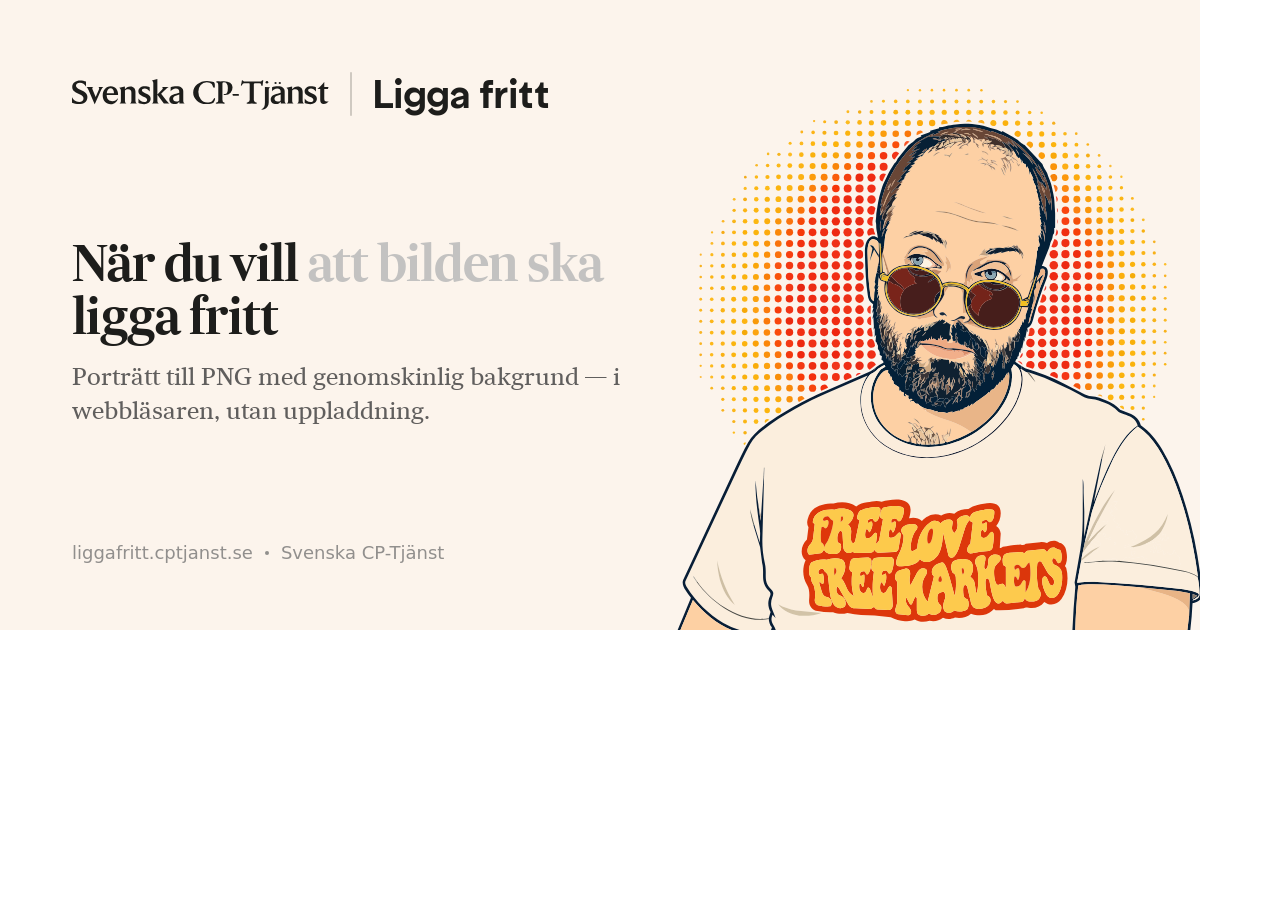
<file: brand/tools/og-template.html>
<!DOCTYPE html>
<html lang="sv">
<head>
<meta charset="UTF-8">
<title>OG-bild — Svenska CP-Tjänst | Ligga fritt</title>
<!-- Regenerate with: node brand/tools/build-og.mjs -->
<link rel="stylesheet" href="../../styles/brand.css">
<style>
  html, body { margin: 0; }
  body { background: #fff; }
  .og { width: 1200px; height: 630px; box-sizing: border-box; padding: 64px 72px;
        display: flex; flex-direction: column; justify-content: space-between;
        background: var(--color-background-secondary); color: var(--color-text-primary);
        position: relative; overflow: hidden; }
  /* Anchored into the corner and slightly oversized, so the arms and torso run
     off the card's own edges. Floating it with clear space below made the
     bottom crop read as a mistake rather than as a bleed. The artwork carries
     ~2% transparent margin at the right, so it is pulled past the edge by that
     much to make the figure itself touch. */
  .og__mark { position: absolute; right: -14px; bottom: -8px; width: 560px; height: auto; }
  .og__top { display: flex; align-items: center; gap: 20px; position: relative; }
  .og__wordmark { --logoColor: currentColor; height: 34px; width: auto; fill: currentColor; }
  .og__rule { width: 2px; height: 44px; border-radius: 999px; background: currentColor; opacity: 0.2; }
  .og__product { font-family: var(--font-display); font-weight: 700; font-size: 40px; letter-spacing: -0.02em; }
  .og__body { position: relative; max-width: 620px; }
  /* Grey through the middle clause only; the words either side stay in ink.
     The break is explicit and each line is nowrap, so "att bilden ska" cannot
     be split across lines however the type is sized. */
  /* 50px: measured, the largest step that keeps line one clear of the figure.
     52 fits by two pixels, which is not clearance. */
  .og__headline { font-family: var(--font-head); font-weight: 600; font-size: 50px; line-height: 1.06;
                  letter-spacing: -0.02em; margin: 0 0 18px; }
  .og__line { display: block; width: max-content; max-width: none; white-space: nowrap; }
  .og__muted { color: #C3C2C1; }
  .og__sub { font-family: var(--font-body); font-size: 24px; line-height: 1.4;
             color: var(--color-text-secondary); margin: 0; }
  .og__foot { position: relative; display: flex; align-items: center; gap: 12px;
              font-size: 18px; color: var(--color-text-muted); }
  .og__dot { width: 4px; height: 4px; border-radius: 999px; background: currentColor; }
</style>
</head>
<body>
  <div class="og">
    <img class="og__mark" src="../liggafritt-source.svg" alt="">
    <div class="og__top">
      <svg class="og__wordmark" viewBox="0 0 242.4 32" fill="none"><g fill="var(--logoColor, #000)"><path d="M0 24.2856L0 19.0166H0.0302812C1.05984 21.0758 3.42178 23.468 6.783 23.468C9.26606 23.468 10.8102 22.1053 10.8102 20.1673C10.8102 18.4413 9.29612 17.3815 7.05553 16.2913L5.05697 15.3526C2.63447 14.1716 0.211969 12.809 0.211969 9.50834C0.211969 5.48093 3.72459 3.36124 7.69143 3.36124C9.53859 3.36124 11.8097 3.84574 13.1721 4.33024V9.02384H13.1421C11.9308 6.90415 10.0532 5.39009 7.4189 5.39009C5.42034 5.39009 3.72459 6.38937 3.72459 8.26681C3.72459 9.81115 5.23865 10.7499 7.2675 11.7189L9.26606 12.6879C11.9912 13.99 14.5047 15.5343 14.5047 18.7441C14.5047 23.3166 10.9315 25.4968 6.57103 25.4968C4.20909 25.4968 1.75631 24.982 0 24.2856Z"/><path d="M13.6567 9.32683V9.29655H20.1975V9.32683C19.1982 9.72049 18.7743 10.3564 19.4405 11.9613L22.2867 18.8957L25.2544 11.9007C25.9509 10.3564 25.4965 9.72049 24.6486 9.32683V9.29655L29.4635 9.29655V9.32683C28.8577 9.69021 28.1007 10.5986 27.3741 12.2641L21.4087 25.6179H21.3179L15.5645 12.2641C15.0194 10.9923 14.4441 9.78105 13.6567 9.32683Z"/><path d="M39.5469 15.2618C39.3955 12.3245 38.2446 10.659 36.2766 10.659C34.49 10.659 33.0363 12.2942 32.7032 15.2618L39.5469 15.2618ZM28.8879 17.4723C28.8879 12.597 31.9766 8.81185 36.4582 8.81185C40.9397 8.81185 43.6955 12.5667 43.3624 17.0483H32.6123C32.7639 21.3483 35.2165 22.8018 37.942 22.8018C40.3342 22.8018 41.8483 21.8025 43.1807 20.0765L43.2715 20.137C42.4236 23.1954 40.1221 25.5574 36.5188 25.5574C32.0372 25.5574 28.8879 22.4081 28.8879 17.4723Z"/><path d="M55.8984 22.2569V14.7774C55.8984 12.7788 55.1414 11.4465 52.8097 11.4465C51.5076 11.4465 50.4781 11.9612 49.8422 12.5971V22.2569C49.8422 23.892 50.6598 24.6794 51.326 24.9822V25.0125H44.543V24.9822C45.2697 24.6794 46.0267 23.892 46.0267 22.2569V12.9908C46.0267 11.3556 45.2697 10.5683 44.543 10.2655V10.2352L49.7818 8.90284V11.6281C50.8415 10.1141 52.7189 8.90284 54.9597 8.90284C58.109 8.90284 59.7139 11.1739 59.7139 13.869V22.2569C59.7139 23.8618 60.5012 24.6491 61.1976 24.9822V25.0125L54.4149 25.0125V24.9822C55.1414 24.6491 55.8984 23.8618 55.8984 22.2569Z"/><path d="M62.5598 24.5581V20.2279H62.5901C63.8619 22.287 65.588 23.6194 67.9499 23.6194C69.8273 23.6194 70.7358 22.6807 70.7358 21.53C70.7358 20.1068 69.5849 19.4708 67.8893 18.7441L66.6781 18.2596C63.8012 17.0483 62.469 15.9582 62.469 13.5054C62.469 10.6893 64.8612 8.75129 68.4041 8.75129C70.0696 8.75129 72.0377 9.23601 73.1278 9.62945V13.566H73.0977C71.7351 11.5979 70.1905 10.7198 68.4041 10.7198C66.9807 10.7198 65.7997 11.386 65.7997 12.5364C65.7997 13.566 66.8901 14.293 68.4947 14.9892L69.5849 15.4737C72.6738 16.8364 74.0364 17.8659 74.0364 20.561C74.0364 23.8616 71.0384 25.5574 67.8893 25.5574C65.9814 25.5574 64.0434 25.1032 62.5598 24.5581Z"/><path d="M80.35 16.7457V22.2569C80.35 23.892 81.1676 24.6794 81.8338 24.9822V25.0125H75.0508V24.9822C75.7775 24.6794 76.5346 23.892 76.5346 22.2569V6.02612C76.5346 4.39094 75.7775 3.60362 75.0508 3.30081V3.27053L80.35 1.93816V16.4126L84.6197 11.9007C85.7401 10.75 85.8006 9.90212 84.6197 9.32678V9.29649H91.009V9.32678C90.1006 9.84156 88.6773 10.962 86.7696 12.8697L83.8929 15.7161L88.8287 22.1055C89.9797 23.559 91.1301 24.7096 91.8872 24.9822V25.0125L86.4365 25.0125L80.35 16.7457Z"/><path d="M98.155 23.1349C99.2754 23.1349 100.275 22.7715 100.971 22.0145V16.5639L98.3668 17.412C96.0957 18.1385 95.1269 18.8955 95.1269 20.561C95.1269 22.0448 96.3079 23.1349 98.155 23.1349ZM101.062 22.9532C100.275 24.3764 98.6698 25.4363 96.5196 25.4363C93.8854 25.4363 91.584 23.9222 91.584 21.1363C91.584 17.6843 94.5515 16.5639 97.943 15.6859L100.971 14.8681V14.0505C100.971 11.9914 100.123 10.8107 97.7311 10.8107C95.46 10.8107 93.7642 12.2034 92.9164 13.324H92.8558V9.69004C94.2185 9.23604 96.5501 8.78182 98.2156 8.78182C102.727 8.78182 104.726 10.7198 104.726 13.6268V22.2567C104.726 23.8919 105.544 24.6792 106.21 24.9821V25.0123H101.062V22.9532Z"/><g transform="translate(112.6000 25.0000) scale(0.0320242 -0.0320242)"><path d="M663 621Q666 615 669.0 608.5Q672 602 674.0 594.5Q676 587 677.5 582.0Q679 577 679.5 567.5Q680 558 681.0 554.0Q682 550 682.0 538.5Q682 527 682.0 524.5Q682 522 682.0 508.5Q682 495 682 493Q682 466 664 467Q634 469 625 505Q599 570 591 577Q541 627 444 627Q337 627 267.0 542.5Q197 458 197 347Q197 220 268.5 124.5Q340 29 456 29Q502 29 535.0 37.0Q568 45 590.5 63.5Q613 82 624.5 97.5Q636 113 652 141Q663 161 677 161Q689 161 689 140Q689 117 673.5 80.5Q658 44 642 26Q639 21 588 2Q573 -4 519.5 -10.0Q466 -16 415 -16Q264 -16 154.5 84.5Q45 185 45 323Q45 467 165.0 565.5Q285 664 449 664Q506 664 613 640Q642 634 650 633Q657 633 663 621Z"/></g><g transform="translate(134.5731 25.0000) scale(0.0320242 -0.0320242)"><path d="M379 456Q379 542 348.0 583.5Q317 625 263 625Q219 625 219 586V113Q219 41 265 29Q278 26 283.5 22.0Q289 18 289 9Q289 -5 261 -5Q234 -5 210.5 -1.5Q187 2 171 2Q148 2 112.0 -1.5Q76 -5 51 -5Q23 -5 23 9Q23 18 28.5 22.0Q34 26 47 29Q74 36 85.5 52.0Q97 68 97 102V520Q97 566 88.5 588.5Q80 611 55 617Q31 623 31 639Q31 653 61 653Q89 653 113.5 652.5Q138 652 156 652Q177 652 214.5 655.0Q252 658 264 658Q375 658 445.5 610.0Q516 562 516 480Q516 380 458.5 314.5Q401 249 295 249Q275 249 263.0 255.5Q251 262 251 271Q251 284 263 284L274 282Q284 279 295 279Q379 279 379 456Z"/></g><rect x="151.338" y="16.0" width="5.7" height="1.6" rx="0.2"/><g transform="translate(158.1381 25.0000) scale(0.0320242 -0.0320242)"><path d="M406 104Q406 46 473 29Q486 26 491.5 22.0Q497 18 497 9Q497 -5 469 -5Q444 -5 407.0 -2.5Q370 0 350 0Q327 0 286.5 -2.5Q246 -5 221 -5Q193 -5 193 9Q193 18 198.5 22.0Q204 26 217 29Q284 46 284 104V553Q284 597 272 597H128Q83 597 71 564Q65 548 55.0 536.5Q45 525 37 525Q26 525 26 541Q26 549 30 563Q47 615 51 658Q52 668 56.0 675.0Q60 682 63.5 684.5Q67 687 69 687Q78 687 97.0 666.0Q116 645 135 645H578Q610 645 628 659Q631 662 637.5 667.5Q644 673 647.5 675.5Q651 678 655.5 681.5Q660 685 664.0 686.5Q668 688 672.0 688.0Q676 688 679.5 683.5Q683 679 683 671Q683 670 680.0 654.0Q677 638 673.0 609.0Q669 580 667 550Q665 515 645 515Q624 515 619 558Q617 574 614.5 580.5Q612 587 601.5 592.0Q591 597 569 597H445Q418 597 412.0 590.0Q406 583 406 554Z"/></g><path d="M181.577 9.35V24.05C181.577 27.55 180.727 29.38 178.277 30.65V30.72C179.477 30.75 180.677 30.55 181.577 30.05C183.477 29.00 185.177 27.15 185.177 23.95V12.15C185.177 10.85 185.877 10.05 186.577 9.75V9.72L181.577 9.35Z"/><circle cx="183.477" cy="4.95" r="1.25"/><g transform="translate(95.4429 0)"><path d="M98.155 23.1349C99.2754 23.1349 100.275 22.7715 100.971 22.0145V16.5639L98.3668 17.412C96.0957 18.1385 95.1269 18.8955 95.1269 20.561C95.1269 22.0448 96.3079 23.1349 98.155 23.1349ZM101.062 22.9532C100.275 24.3764 98.6698 25.4363 96.5196 25.4363C93.8854 25.4363 91.584 23.9222 91.584 21.1363C91.584 17.6843 94.5515 16.5639 97.943 15.6859L100.971 14.8681V14.0505C100.971 11.9914 100.123 10.8107 97.7311 10.8107C95.46 10.8107 93.7642 12.2034 92.9164 13.324H92.8558V9.69004C94.2185 9.23604 96.5501 8.78182 98.2156 8.78182C102.727 8.78182 104.726 10.7198 104.726 13.6268V22.2567C104.726 23.8919 105.544 24.6792 106.21 24.9821V25.0123H101.062V22.9532Z"/></g><circle cx="191.577" cy="5.65" r="1.05"/><circle cx="195.577" cy="5.65" r="1.05"/><g transform="translate(157.3839 0)"><path d="M55.8984 22.2569V14.7774C55.8984 12.7788 55.1414 11.4465 52.8097 11.4465C51.5076 11.4465 50.4781 11.9612 49.8422 12.5971V22.2569C49.8422 23.892 50.6598 24.6794 51.326 24.9822V25.0125H44.543V24.9822C45.2697 24.6794 46.0267 23.892 46.0267 22.2569V12.9908C46.0267 11.3556 45.2697 10.5683 44.543 10.2655V10.2352L49.7818 8.90284V11.6281C50.8415 10.1141 52.7189 8.90284 54.9597 8.90284C58.109 8.90284 59.7139 11.1739 59.7139 13.869V22.2569C59.7139 23.8618 60.5012 24.6491 61.1976 24.9822V25.0125L54.4149 25.0125V24.9822C55.1414 24.6491 55.8984 23.8618 55.8984 22.2569Z"/></g><g transform="translate(156.4579 0)"><path d="M62.5598 24.5581V20.2279H62.5901C63.8619 22.287 65.588 23.6194 67.9499 23.6194C69.8273 23.6194 70.7358 22.6807 70.7358 21.53C70.7358 20.1068 69.5849 19.4708 67.8893 18.7441L66.6781 18.2596C63.8012 17.0483 62.469 15.9582 62.469 13.5054C62.469 10.6893 64.8612 8.75129 68.4041 8.75129C70.0696 8.75129 72.0377 9.23601 73.1278 9.62945V13.566H73.0977C71.7351 11.5979 70.1905 10.7198 68.4041 10.7198C66.9807 10.7198 65.7997 11.386 65.7997 12.5364C65.7997 13.566 66.8901 14.293 68.4947 14.9892L69.5849 15.4737C72.6738 16.8364 74.0364 17.8659 74.0364 20.561C74.0364 23.8616 71.0384 25.5574 67.8893 25.5574C65.9814 25.5574 64.0434 25.1032 62.5598 24.5581Z"/></g><g transform="translate(-8.6421 0)"><path d="M242.264 21.6209V11.295H239.569V11.2041C241.113 10.1745 244.232 7.26755 245.988 4.69365H246.079V9.29639H250.076L249.471 11.295L246.079 11.295V20.5004C246.079 22.4082 246.745 23.0744 248.472 23.0744C249.017 23.0744 249.774 22.9532 250.228 22.7715V22.8321C249.319 24.225 247.442 25.406 245.534 25.406C243.415 25.406 242.264 24.3157 242.264 21.6209Z"/></g></g></svg>
      <span class="og__rule"></span>
      <span class="og__product">Ligga fritt</span>
    </div>
    <div class="og__body">
      <h1 class="og__headline">
        <span class="og__line">N&auml;r du vill <span class="og__muted">att bilden ska</span></span>
        <span class="og__line">ligga fritt</span>
      </h1>
      <p class="og__sub">Porträtt till PNG med genomskinlig bakgrund &mdash; i webbläsaren, utan uppladdning.</p>
    </div>
    <div class="og__foot">
      <span>liggafritt.cptjanst.se</span>
      <span class="og__dot"></span>
      <span>Svenska CP-Tjänst</span>
    </div>
  </div>
</body>
</html>
</file>
<file: styles/brand.css>
/* =============================================================================
   Svenska CP-Tjänst — design system
   Implements designsystem/brand-book.md §2–§5 as plain CSS.

   Two layers, and app.css may only touch the second one:
     1. Raw ramps      --blue-400, --brown-200 …   constants, same in both themes
     2. Semantic roles --color-text-primary …      redefined per theme

   A rule that writes var(--gray-600) has hard-coded a light-mode assumption.
   It must write var(--color-text-secondary).                            (§2.1)
   ========================================================================== */

/* ── §3.2 Fonts — self-hosted woff2, content-hashed, swap ─────────────────── */

/* SvD Ester Blenda — display. The brand lockup, nothing else. */
@font-face { font-family: 'SvD Ester Blenda'; src: url('../fonts/SvDEsterBlenda-Regular_4d499fd4.woff2') format('woff2'); font-weight: 400; font-display: swap; }
@font-face { font-family: 'SvD Ester Blenda'; src: url('../fonts/SvDEsterBlenda-Medium_ce71f11f.woff2')  format('woff2'); font-weight: 500; font-display: swap; }
@font-face { font-family: 'SvD Ester Blenda'; src: url('../fonts/SvDEsterBlenda-Bold_2775ffc4.woff2')    format('woff2'); font-weight: 700; font-display: swap; }

/* Sueca Hd — every heading, and every large number. */
@font-face { font-family: 'Sueca Hd'; src: url('../fonts/sueca-web-hd-light_30d82c42.woff2')    format('woff2'); font-weight: 300; font-display: swap; }
@font-face { font-family: 'Sueca Hd'; src: url('../fonts/sueca-web-hd-semibold_c8feba36.woff2') format('woff2'); font-weight: 600; font-display: swap; }
@font-face { font-family: 'Sueca Hd'; src: url('../fonts/sueca-web-hd-bold_af5dba33.woff2')     format('woff2'); font-weight: 700; font-display: swap; }

/* Sueca Tx — long-form prose. §3.1 flags this as declared-but-unused in
   lrstats and says to decide rather than inherit the ambiguity. Decided: it is
   applied here, via .prose, to the instructional copy. */
@font-face { font-family: 'Sueca Tx'; src: url('../fonts/sueca-text-regular_593d3599.woff2')        format('woff2'); font-weight: 400; font-display: swap; }
@font-face { font-family: 'Sueca Tx'; src: url('../fonts/sueca-text-regular-italic_51117951.woff2') format('woff2'); font-weight: 400; font-style: italic; font-display: swap; }
@font-face { font-family: 'Sueca Tx'; src: url('../fonts/sueca-text-extrabold_ae7fcb27.woff2')      format('woff2'); font-weight: 800; font-display: swap; }

/* ── §2.3 Raw ramps — constants, identical in both themes ─────────────────── */

:root {
  --blue-100: #ECF3FA;  --blue-200: #42C0F0;  --blue-300: #0098DA;  --blue-400: #0D4C80;
  --blue-500: #144166;  --blue-600: #00355F;  --blue-700: #0B2337;  --blue-800: #031420;
  --gray-100: #F7F6F5;  --gray-200: #EBEBEB;  --gray-300: #D9D9D9;  --gray-400: #C3C2C1;
  --gray-500: #918F8D;  --gray-600: #605E5D;  --gray-700: #2E2E2E;  --gray-800: #1D1D1B;
  --brown-100: #FCF4EC; --brown-200: #F4EBE2; --brown-300: #EEDECE; --brown-400: #E4CCB3;
  --brown-500: #8F6D62; --brown-600: #5C403C; --brown-700: #2A1E22; --brown-800: #0C090A;
  --green-300: #52C18C; --green-400: #27B16F; --green-500: #1F8E59; --green-600: #176A43;
  --orange-300: #F57238; --orange-500: #F25538; --orange-600: #923C0D;
  --red-400: #EE747B;   --red-500: #EA515A;   --red-600: #BB4148;   --red-700: #8C3136;
  --yellow-400: #FFE400; --yellow-500: #CCB600; --yellow-600: #998900;
  --purple-300: #AE98E8; --purple-400: #7557D8; --purple-500: #6148B5;
  --indigo-300: #97A2E8; --indigo-400: #556CD8; --indigo-500: #465AB6;
  --pink-400: #E83183;  --pink-500: #B7236D;
  --cyan-400: #4B9ACC;

  /* §3.1 Families */
  --font-display: 'SvD Ester Blenda', Georgia, serif;
  --font-head: 'Sueca Hd', Georgia, serif;
  --font-body: 'Sueca Tx', Georgia, serif;
  --font-ui: 'Inter', system-ui, -apple-system, 'Segoe UI', 'Helvetica Neue', Arial, sans-serif;
  --font-mono: ui-monospace, SFMono-Regular, Menlo, monospace;

  /* §4.1 Radius */
  --radius-sm: 6px;
  --radius-md: 8px;
  --radius-lg: 10px;

  /* §4.3 Elevation — deliberately flat, and these are all of them */
  --shadow-card: 0 1px 2px rgba(0, 0, 0, 0.04);
  --shadow-tooltip: 0 4px 6px -1px rgba(0, 0, 0, 0.1), 0 2px 4px -2px rgba(0, 0, 0, 0.1);
  --shadow-popover: 0 10px 15px -3px rgba(0, 0, 0, 0.1), 0 4px 6px -4px rgba(0, 0, 0, 0.1);
}

/* ── §2.2 The three theme scopes ──────────────────────────────────────────────
   Three states, not two: explicit light, explicit dark, and follow-the-OS
   (the default, which stamps no attribute). Hence three blocks, in this order.
   Every token gets its only unconditional definition in bare :root — a colour
   first defined inside a media query is undefined for half your users.
   ------------------------------------------------------------------------- */

:root {
  color-scheme: light;

  /* §2.4 Semantic roles — light. Note the inversion: background-secondary is
     the page ground and surface-raised is the card, so cards are lighter than
     the page. The relationship carries, not the absolute value. */
  --color-background-primary: #FFFFFF;
  --color-background-secondary: var(--brown-100);
  --color-background-tertiary: var(--brown-200);
  --color-surface-raised: #FFFFFF;
  --color-text-primary: var(--gray-800);
  --color-text-secondary: var(--gray-600);
  --color-text-muted: var(--gray-500);
  --color-border-primary: #E5E2E1;
  --color-border-secondary: #F2EFEE;
  --color-action: var(--blue-400);
  --color-action-hover: var(--blue-500);
  --color-action-text: #FFFFFF;
  --color-focus: var(--blue-300);
  --color-good: var(--green-500);
  --color-warning: var(--yellow-600);
  --color-critical: var(--red-600);
}

/* The OS default. The :not([data-theme='light']) guard is what lets an
   explicit light choice win on a dark-mode machine. */
@media (prefers-color-scheme: dark) {
  :root:not([data-theme='light']) {
    color-scheme: dark;
    --color-background-primary: var(--blue-800);
    --color-background-secondary: var(--blue-700);
    --color-background-tertiary: #12314B;
    --color-surface-raised: var(--blue-700);
    --color-text-primary: #FFFFFF;
    --color-text-secondary: #B9C7D4;
    --color-text-muted: #8A9BAB;
    --color-border-primary: rgba(255, 255, 255, 0.16);
    --color-border-secondary: rgba(255, 255, 255, 0.09);
    --color-action: var(--blue-300);
    --color-action-hover: var(--blue-200);
    --color-action-text: var(--blue-800);
    --color-focus: var(--blue-200);
    --color-good: var(--green-400);
    --color-warning: var(--yellow-500);
    --color-critical: var(--red-500);
  }
}

/* Duplicated on purpose. It is the only way an explicit choice beats the OS in
   both directions with plain CSS. Keep in sync with the block above or dark
   mode silently rots. */
:root[data-theme='dark'] {
  color-scheme: dark;
  --color-background-primary: var(--blue-800);
  --color-background-secondary: var(--blue-700);
  --color-background-tertiary: #12314B;
  --color-surface-raised: var(--blue-700);
  --color-text-primary: #FFFFFF;
  --color-text-secondary: #B9C7D4;
  --color-text-muted: #8A9BAB;
  --color-border-primary: rgba(255, 255, 255, 0.16);
  --color-border-secondary: rgba(255, 255, 255, 0.09);
  --color-action: var(--blue-300);
  --color-action-hover: var(--blue-200);
  --color-action-text: var(--blue-800);
  --color-focus: var(--blue-200);
  --color-good: var(--green-400);
  --color-warning: var(--yellow-500);
  --color-critical: var(--red-500);
}

/* ── §2.5 Global base rules ───────────────────────────────────────────────── */

*,
*::before,
*::after {
  box-sizing: border-box;
  border-color: var(--color-border-primary); /* so a bare `border` works */
}

html {
  -webkit-text-size-adjust: 100%;
}

body {
  margin: 0;
  background: var(--color-background-secondary);
  color: var(--color-text-primary);
  font-family: var(--font-ui);
  font-size: 14px;
  line-height: 1.5;
  font-feature-settings: 'tnum' 0; /* proportional by default; opt in below */
  -webkit-font-smoothing: antialiased;
  -moz-osx-font-smoothing: grayscale;
}

.tabular { font-variant-numeric: tabular-nums; } /* §6.1 — opt in */

:focus-visible {
  outline: 2px solid var(--color-focus);
  outline-offset: 2px;
}

::selection {
  background: var(--blue-200);
  color: var(--blue-800);
}

img, svg, canvas { display: block; max-width: 100%; }

/* ── §3.3 Type scale ──────────────────────────────────────────────────────────
   Sizes are literal pixel values because the scale is typographic, not modular.
   Negative tracking scales with size: -0.02em at 24px and up, -0.01em at 15px,
   none below. Serif display type set loose looks accidental.
   ------------------------------------------------------------------------- */

h1, h2, h3, h4 {
  font-family: var(--font-head);
  margin: 0;
  font-weight: 600;
}

h1 {
  font-size: 24px;
  letter-spacing: -0.02em;
  line-height: 1.2;
}

h2 {
  font-size: 18px;
  letter-spacing: -0.01em;
  line-height: 1.25;
}

h3 {
  font-size: 15px;
  line-height: 1.25;
  letter-spacing: -0.01em;
}

/* The system's signature: a serif at large size, tight tracking, tabular
   figures. Numbers are set in font-head, never in the UI sans. That single
   choice is why this reads like a newspaper rather than an admin panel. */
.hero-number {
  font-family: var(--font-head);
  font-variant-numeric: tabular-nums;
  font-size: 26px;
  font-weight: 600;
  line-height: 1;
  letter-spacing: -0.02em;
}

.prose {
  font-family: var(--font-body);
  font-size: 14px;
  line-height: 1.55;
  color: var(--color-text-secondary);
  max-width: 65ch;
}

.label {
  display: block;
  font-size: 11px;
  font-weight: 600;
  text-transform: uppercase;
  letter-spacing: 0.05em;
  color: var(--color-text-muted);
}

.description {
  font-size: 13px;
  line-height: 1.4;
  color: var(--color-text-secondary);
}

.version-stamp {
  font-size: 10px;
  color: var(--color-text-muted);
  opacity: 0.7;
}

/* ── §3.4 Marks ───────────────────────────────────────────────────────────────
   The wordmark is inlined in the markup, not loaded as <img>, so --logoColor
   resolves to currentColor and the mark is ink on light and white on dark with
   one file and no filters. The square Banfa mark keeps its own colours baked
   in and so is used as an <img> — it must not follow the text colour.
   ------------------------------------------------------------------------- */

.wordmark {
  --logoColor: currentColor;
  height: 0.9em;
  width: auto;
  flex: none;
  fill: currentColor;
}

/* The brand lockup: mark, wordmark, a 2px rounded rule at 20% opacity, then the
   product name in the display serif. Every dimension is in em off one clamp, so
   it scales as a unit — and the mark being *inside* the flex row is what puts it
   on the wordmark's centre axis instead of the block's. */
.lockup {
  display: flex;
  align-items: center;
  gap: 0.56em;
  font-size: clamp(17px, 4.4vw, 30px);
  color: var(--color-text-primary);
  min-width: 0;
}

.lockup__rule {
  width: 2px;
  height: 1.23em;
  border-radius: 999px;
  background: currentColor;
  opacity: 0.2;
  flex: none;
}

.lockup__product {
  font-family: var(--font-display);
  font-weight: 700;
  letter-spacing: -0.02em;
  white-space: nowrap;
}

/* ── §5.1 Button ──────────────────────────────────────────────────────────── */

.btn {
  display: inline-flex;
  align-items: center;
  justify-content: center;
  gap: 8px;
  white-space: nowrap;
  height: 36px;
  padding: 0 16px;
  border: 1px solid transparent;
  border-radius: var(--radius-md);
  font-family: var(--font-ui);
  font-size: 14px;
  font-weight: 500;
  cursor: pointer;
  background: var(--color-action);
  color: var(--color-action-text);
  transition: background-color 0.15s ease, border-color 0.15s ease, color 0.15s ease;
}

.btn:hover:not(:disabled) { background: var(--color-action-hover); }
.btn:disabled { opacity: 0.5; cursor: not-allowed; }
.btn svg { width: 16px; height: 16px; flex: none; }

.btn--outline {
  background: var(--color-surface-raised);
  border-color: var(--color-border-primary);
  color: var(--color-text-primary);
}
.btn--outline:hover:not(:disabled) { background: var(--color-background-tertiary); }

.btn--ghost {
  background: transparent;
  color: var(--color-text-primary);
}
.btn--ghost:hover:not(:disabled) { background: var(--color-background-tertiary); }

.btn--subtle {
  background: var(--color-background-tertiary);
  color: var(--color-text-primary);
}
.btn--subtle:hover:not(:disabled) { background: var(--color-border-primary); }

.btn--destructive {
  background: var(--color-critical);
  color: #FFFFFF;
}
.btn--destructive:hover:not(:disabled) { background: var(--color-critical); opacity: 0.9; }

.btn--sm { height: 32px; padding: 0 12px; font-size: 13px; }
.btn--xs { height: 28px; padding: 0 8px; font-size: 12px; border-radius: var(--radius-sm); }
.btn--lg { height: 40px; padding: 0 24px; }
.btn--icon { height: 36px; width: 36px; padding: 0; }
.btn--icon.btn--sm { height: 32px; width: 32px; }
.btn--block { width: 100%; }

/* ── §5.2 Card ────────────────────────────────────────────────────────────── */

.card {
  border: 1px solid var(--color-border-primary);
  border-radius: var(--radius-lg);
  background: var(--color-surface-raised);
  box-shadow: var(--shadow-card);
}

.card__body { padding: 20px; }               /* §4.2 p-5 */
.card__header { padding: 20px 20px 12px; }   /* p-5 pb-3 */
.card__content { padding: 0 20px 20px; }     /* p-5 pt-0 */

/* ── §5.3 Badge ───────────────────────────────────────────────────────────── */

.badge {
  display: inline-flex;
  align-items: center;
  gap: 6px;
  border: 1px solid transparent;
  border-radius: 999px;
  padding: 2px 8px;
  font-size: 11px;
  font-weight: 500;
  line-height: 16px;
  background: var(--color-background-tertiary);
  color: var(--color-text-secondary);
}

.badge--outline {
  background: transparent;
  border-color: var(--color-border-primary);
  color: var(--color-text-secondary);
}

/* Status tints. §2.4: status colours never appear without a word beside them —
   colour alone is not a state. */
.badge--good     { background: color-mix(in srgb, var(--color-good) 12%, transparent);     color: var(--color-good); }
.badge--warning  { background: color-mix(in srgb, var(--color-warning) 14%, transparent);  color: var(--color-warning); }
.badge--critical { background: color-mix(in srgb, var(--color-critical) 12%, transparent); color: var(--color-critical); }

/* ── Form controls ────────────────────────────────────────────────────────── */

.input {
  width: 100%;
  height: 36px;
  padding: 0 12px;
  border: 1px solid var(--color-border-primary);
  border-radius: var(--radius-md);
  background: var(--color-background-primary);
  color: var(--color-text-primary);
  font-family: var(--font-ui);
  font-size: 14px;
  transition: border-color 0.15s ease;
}

.input:hover { border-color: var(--color-text-muted); }
.input::placeholder { color: var(--color-text-muted); }
.input--lg { height: 40px; font-size: 15px; }

/* Range. Styled from scratch because the native control ignores the token
   system, and the thumb is the one place this design allows a filled circle. */
.range {
  -webkit-appearance: none;
  appearance: none;
  width: 100%;
  height: 20px;
  background: transparent;
  cursor: pointer;
}

.range::-webkit-slider-runnable-track {
  height: 4px;
  border-radius: 999px;
  background: var(--color-border-primary);
}

.range::-webkit-slider-thumb {
  -webkit-appearance: none;
  appearance: none;
  width: 16px;
  height: 16px;
  margin-top: -6px;
  border: none;
  border-radius: 999px;
  background: var(--color-action);
}

.range::-moz-range-track {
  height: 4px;
  border-radius: 999px;
  background: var(--color-border-primary);
}

.range::-moz-range-thumb {
  width: 16px;
  height: 16px;
  border: none;
  border-radius: 999px;
  background: var(--color-action);
}

.range:hover::-webkit-slider-thumb { background: var(--color-action-hover); }
.range:hover::-moz-range-thumb { background: var(--color-action-hover); }

/* ── §4.4 Layout shell ────────────────────────────────────────────────────────
   Banfinator is a single-page tool, so the sidebar and filter bar of the
   dashboard shell do not apply. The header, the max-width and the z-ladder do.

   z-ladder — a fixed ladder, do not improvise within it:
     20 filter bar · 30 backdrop, desktop sidebar · 40 header · 50 overlays
   ------------------------------------------------------------------------- */

.shell {
  max-width: 1200px;
  margin: 0 auto;
}

.site-header {
  position: sticky;
  top: 0;
  z-index: 40;
  border-bottom: 1px solid var(--color-border-primary);
  background: var(--color-background-primary);
}

.site-header__inner {
  max-width: 1200px;
  margin: 0 auto;
  padding: 12px 16px;
  display: flex;
  align-items: center;
  gap: 10px 16px;
  flex-wrap: wrap;
}

.site-main {
  padding: 20px 16px;
}

.site-footer {
  border-top: 1px solid var(--color-border-primary);
  padding: 24px 16px;
  text-align: center;
  color: var(--color-text-muted);
  font-size: 13px;
}

@media (min-width: 640px) {
  .site-header__inner { padding: 12px 24px; }
  .site-main { padding: 20px 24px; }
}

/* §4.2 Section → section */
.section { margin-bottom: 20px; }

/* ── §4.5 Motion — almost none, and all of it fast ────────────────────────── */

@keyframes fade-in {
  from { opacity: 0; transform: translateY(2px); }
  to { opacity: 1; transform: none; }
}

.fade-in { animation: fade-in 0.18s ease-out; }

@media (prefers-reduced-motion: reduce) {
  *, *::before, *::after {
    animation-duration: 0.01ms !important;
    animation-iteration-count: 1 !important;
    transition-duration: 0.01ms !important;
  }
}

/* ── Utilities ────────────────────────────────────────────────────────────── */

.visually-hidden {
  position: absolute;
  width: 1px;
  height: 1px;
  padding: 0;
  margin: -1px;
  overflow: hidden;
  clip-path: inset(50%);
  white-space: nowrap;
}
</file>
